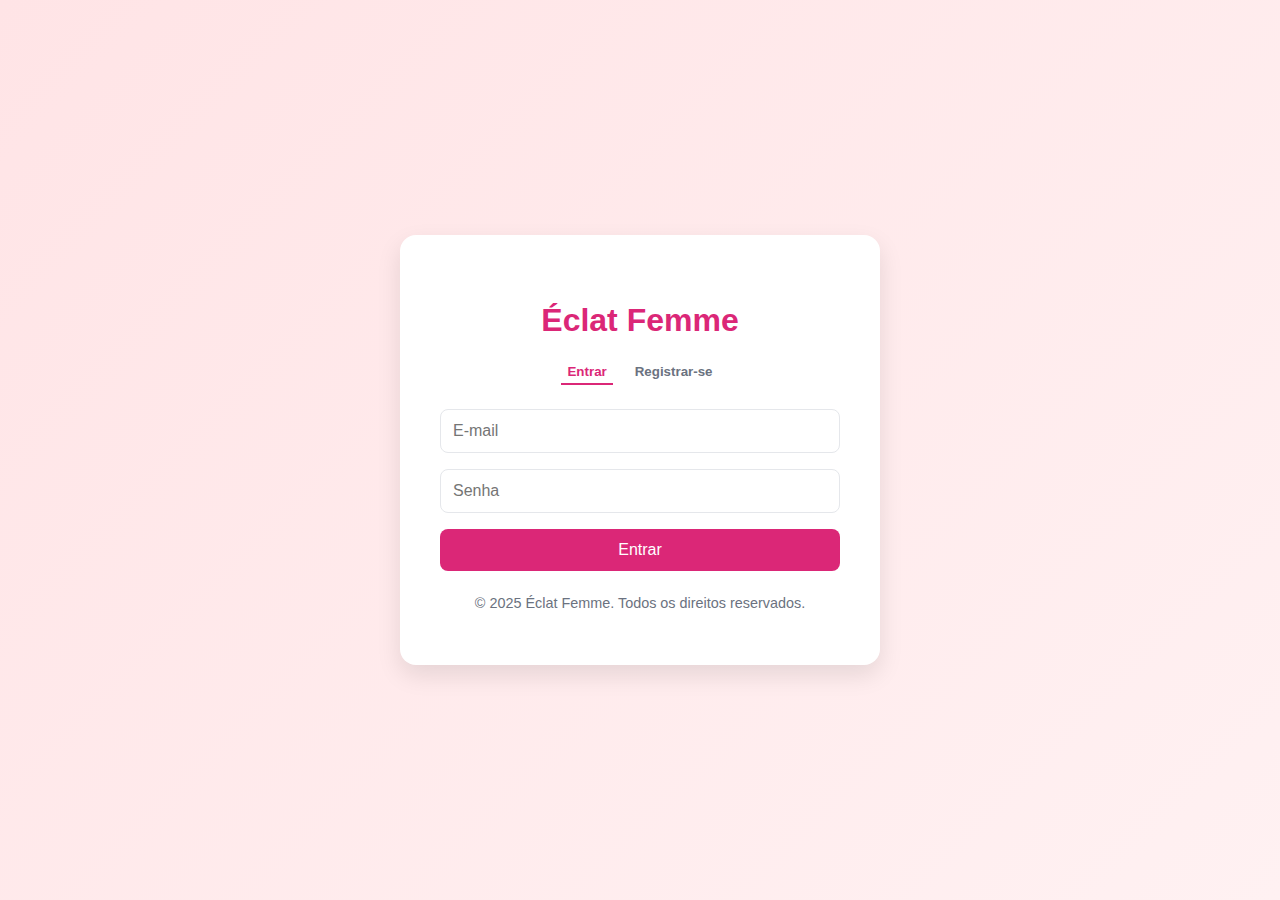
<file: login.html>
<!DOCTYPE html>
<html lang="pt-BR">
<head>
  <meta charset="UTF-8">
  <meta name="viewport" content="width=device-width, initial-scale=1.0">
  <title>Login | Éclat Femme</title>
  <link rel="stylesheet" href="style.css">
  <style>
    body {
      margin: 0;
      padding: 0;
      font-family: 'Segoe UI', Tahoma, Geneva, Verdana, sans-serif;
      background: linear-gradient(135deg, #ffe4e6, #fff1f2);
      min-height: 100vh;
      display: flex;
      align-items: center;
      justify-content: center;
    }

    .container {
      background: white;
      padding: 2.5rem;
      border-radius: 1rem;
      box-shadow: 0 10px 25px rgba(0, 0, 0, 0.1);
      width: 100%;
      max-width: 400px;
      position: relative;
    }

    h2 {
      text-align: center;
      color: #db2777;
      font-size: 2rem;
      margin-bottom: 1.5rem;
    }

    .tabs {
      display: flex;
      justify-content: center;
      margin-bottom: 1.5rem;
      gap: 1rem;
    }

    .tab {
      padding-bottom: 0.25rem;
      cursor: pointer;
      font-weight: 600;
      color: #6b7280;
      border: none;
      background: transparent;
      border-bottom: 2px solid transparent;
    }

    .tab.active {
      color: #db2777;
      border-color: #db2777;
    }

    form {
      display: none;
      flex-direction: column;
      gap: 1rem;
    }

    form.active {
      display: flex;
    }

    input {
      padding: 0.75rem;
      border: 1px solid #e5e7eb;
      border-radius: 0.5rem;
      font-size: 1rem;
    }

    button.submit-btn {
      background: #db2777;
      color: white;
      padding: 0.75rem;
      border: none;
      border-radius: 0.5rem;
      font-size: 1rem;
      cursor: pointer;
      transition: background 0.3s;
    }

    button.submit-btn:hover {
      background: #be185d;
    }

    .footer {
      text-align: center;
      font-size: 0.9rem;
      color: #6b7280;
      margin-top: 1.5rem;
    }
  </style>
</head>
<body>
  <div class="container">
    <h2>Éclat Femme</h2>
    <div class="tabs">
      <button class="tab active" id="tabLogin">Entrar</button>
      <button class="tab" id="tabRegister">Registrar-se</button>
    </div>
    <form id="formLogin" class="active">
      <input type="email" placeholder="E-mail" required>
      <input type="password" placeholder="Senha" required>
      <button class="submit-btn" type="submit">Entrar</button>
    </form>
    <form id="formRegister">
      <input type="text" placeholder="Nome completo" required>
      <input type="email" placeholder="E-mail" required>
      <input type="password" placeholder="Criar senha" required>
      <button class="submit-btn" type="submit">Registrar</button>
    </form>
    <p class="footer">&copy; 2025 Éclat Femme. Todos os direitos reservados.</p>
  </div>

  <script>
    const tabLogin = document.getElementById('tabLogin');
    const tabRegister = document.getElementById('tabRegister');
    const formLogin = document.getElementById('formLogin');
    const formRegister = document.getElementById('formRegister');

    tabLogin.addEventListener('click', () => {
      tabLogin.classList.add('active');
      tabRegister.classList.remove('active');
      formLogin.classList.add('active');
      formRegister.classList.remove('active');
    });

    tabRegister.addEventListener('click', () => {
      tabRegister.classList.add('active');
      tabLogin.classList.remove('active');
      formRegister.classList.add('active');
      formLogin.classList.remove('active');
    });

    formLogin.addEventListener('submit', e => {
      e.preventDefault();
      alert("Login enviado!");
    });

    formRegister.addEventListener('submit', e => {
      e.preventDefault();
      alert("Registro enviado!");
    });
  </script>
</body>
</html>
</file>
<file: style.css>
/* Custom CSS for elements not covered by Tailwind */
.hero-gradient {
    background: linear-gradient(135deg, rgba(249,226,226,0.9) 0%, rgba(255,255,255,0.9) 100%);
}

.service-card:hover {
    transform: translateY(-8px);
    box-shadow: 0 20px 25px -5px rgba(0, 0, 0, 0.1), 0 10px 10px -5px rgba(0, 0, 0, 0.04);
}

.card-hover {
    transition: all 0.3s ease;
}

.card-hover:hover {
    transform: scale(1.02);
}

.fade-in {
    animation: fadeIn 0.5s ease-in-out;
}

@keyframes fadeIn {
    from { opacity: 0; }
    to { opacity: 1; }
}

.booking-stepper .step {
    position: relative;
}

.booking-stepper .step:not(:last-child):after {
    content: "";
    position: absolute;
    top: 50%;
    right: -30px;
    width: 20px;
    height: 2px;
    background-color: #e5e7eb;
}

.input-error {
    border-color: #f87171;
}

.loader {
    border-top-color: #f472b6;
    animation: spin 1s linear infinite;
}

@keyframes spin {
    0% { transform: rotate(0deg); }
    100% { transform: rotate(360deg); }
}

/* Custom checkbox */
.custom-checkbox {
    appearance: none;
    width: 20px;
    height: 20px;
    border: 2px solid #f472b6;
    border-radius: 4px;
    cursor: pointer;
    position: relative;
}

.custom-checkbox:checked {
    background-color: #f472b6;
}

.custom-checkbox:checked::after {
    content: "";
    position: absolute;
    left: 6px;
    top: 2px;
    width: 5px;
    height: 10px;
    border: solid white;
    border-width: 0 2px 2px 0;
    transform: rotate(45deg);
}
</file>
